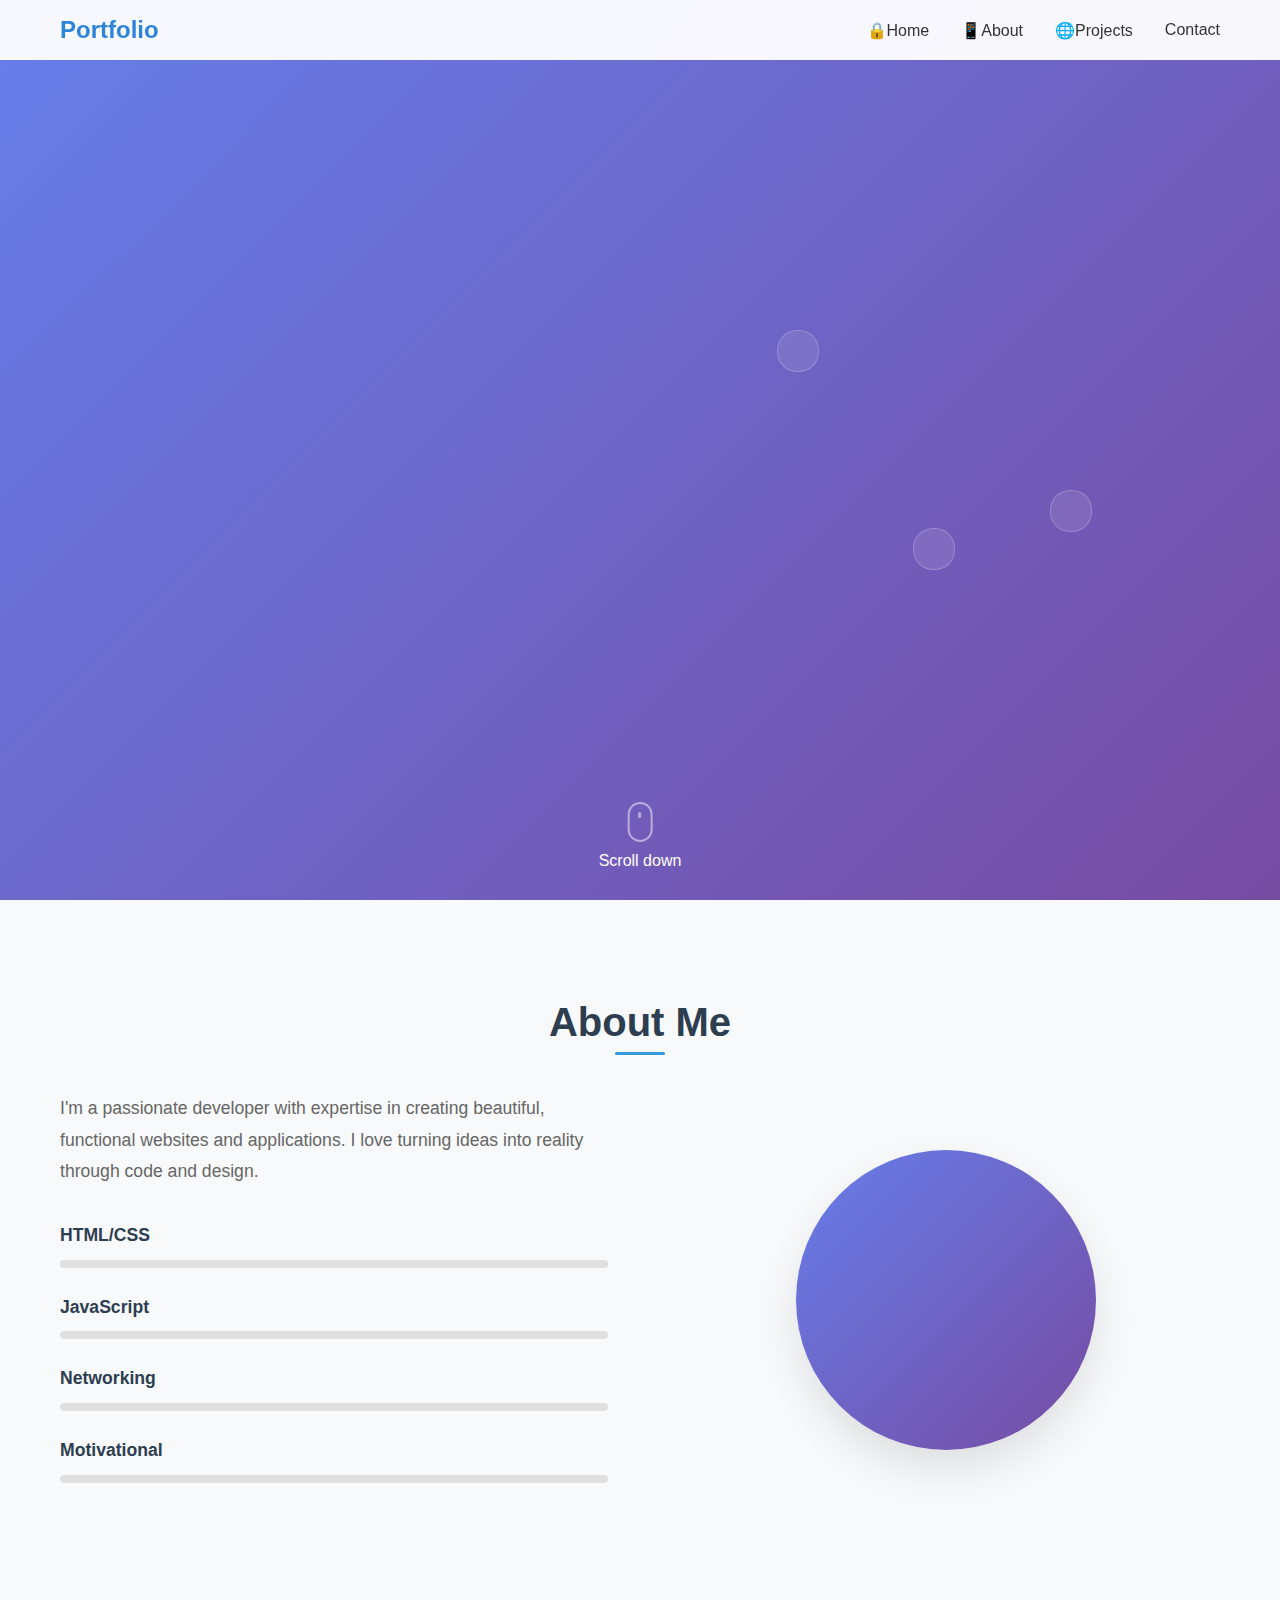
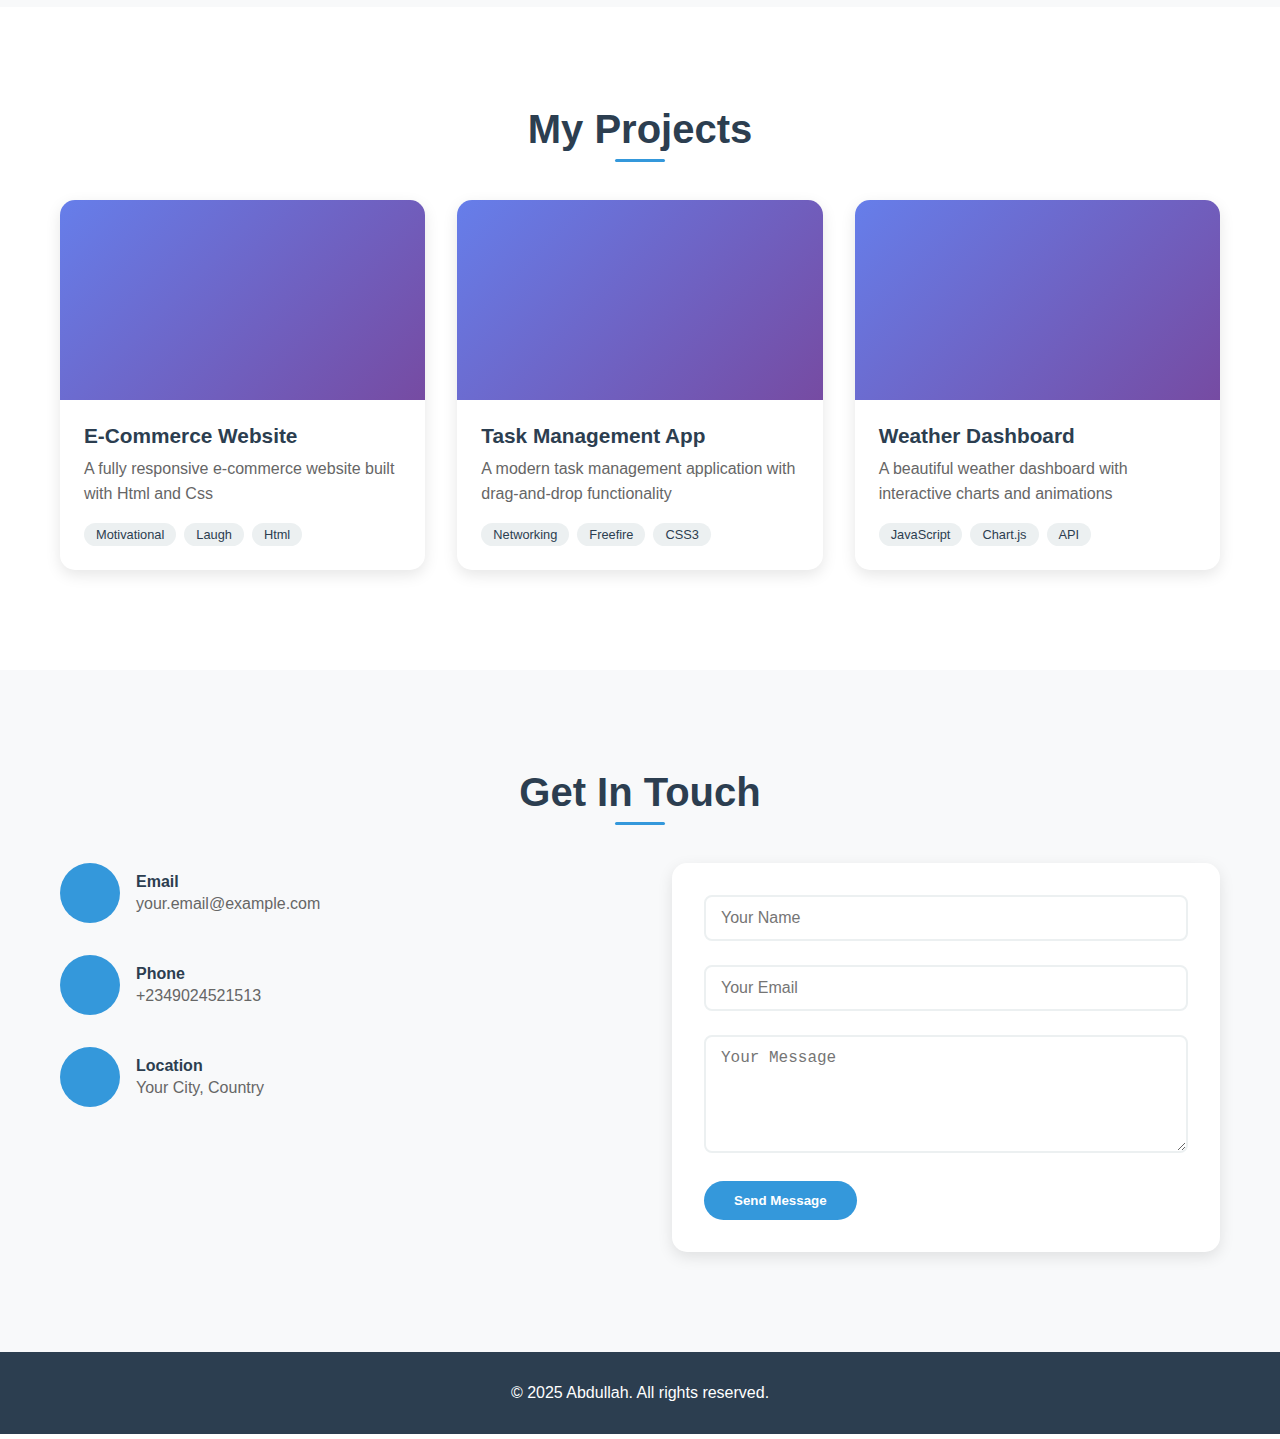
<file: index.html>
<!DOCTYPE html>
<html lang="en">
<head>
    <meta charset="UTF-8">
    <meta name="viewport" content="width=device-width, initial-scale=1.0">
    <title>porfolio</title>
    <link rel="stylesheet" href="wrap.css">
</head>
<body>
     <nav class="navbar">
        <div class="nav-container">
            <div class="nav-logo">
                <a href="#home">Portfolio</a>
            </div>
            <ul class="nav-menu">
                <li class="nav-item">
                    <a href="#home" class="nav-link">🔒Home</a>
                </li>
                <li class="nav-item">
                    <a href="#about" class="nav-link">📱About</a>
                </li>
                <li class="nav-item">
                    <a href="#projects" class="nav-link">🌐Projects</a>
                </li>
                <li class="nav-item">
                    <a href="#contact" class="nav-link">Contact</a>
                </li>
            </ul>
            <div class="hamburger">
                <span class="bar"></span>
                <span class="bar"></span>
                <span class="bar"></span>
            </div>
        </div>
    </nav>
    <section id="home" class="hero">
        <div class="hero-content">
            <div class="hero-text">
                <h1 class="hero-title">
                    <span class="typing-text">Hi, I'm Abdulroqeeb</span>
                </h1>
                <p class="hero-subtitle fade-in-up">
                    Cyber expert & Developer
                </p>
                <div class="hero-buttons fade-in-up">
                    <a href="#projects" class="btn btn-primary">View My Work</a>
                    <a href="#contact" class="btn btn-secondary">Get In Touch</a>
                </div>
            </div>
            <div class="hero-image">
                <div class="floating-card">
                    <i class="fas fa-code"></i>
                </div>
                <div class="floating-card delay-1">
                    <i class="fas fa-palette"></i>
                </div>
                <div class="floating-card delay-2">
                    <i class="fas fa-lightbulb"></i>
                </div>
            </div>
        </div>
        <div class="scroll-indicator">
            <div class="mouse">
                <div class="wheel"></div>
            </div>
            <p>Scroll down</p>
        </div>
    </section>
    <section id="about" class="about">
        <div class="container">
            <h2 class="section-title" data-aos="fade-up">About Me</h2>
            <div class="about-content">
                <div class="about-text" data-aos="fade-right">
                    <p>
                        I'm a passionate developer with expertise in creating beautiful, 
                        functional websites and applications. I love turning ideas into 
                        reality through code and design.
                    </p>
                    <div class="skills">
                        <div class="skill-item">
                            <span class="skill-name">HTML/CSS</span>
                            <div class="skill-bar">
                                <div class="skill-progress" data-width="90%"></div>
                            </div>
                        </div>
                        <div class="skill-item">
                            <span class="skill-name">JavaScript</span>
                            <div class="skill-bar">
                                <div class="skill-progress" data-width="85%"></div>
                            </div>
                        </div>
                        <div class="skill-item">
                            <span class="skill-name">Networking</span>
                            <div class="skill-bar">
                                <div class="skill-progress" data-width="80%"></div>
                            </div>
                        </div>
                        <div class="skill-item">
                            <span class="skill-name">Motivational</span>
                            <div class="skill-bar">
                                <div class="skill-progress" data-width="75%"></div>
                            </div>
                        </div>
                    </div>
                </div>
                <div class="about-image" data-aos="fade-left">
                    <div class="image-placeholder">
                        <i class="fas fa-user-circle"></i>
                    </div>
                </div>
            </div>
        </div>
    </section>
          <p></p>
    <section id="projects" class="projects">
        <div class="container">
            <h2 class="section-title" data-aos="fade-up">My Projects</h2>
            <div class="projects-grid">
                <div class="project-card" data-aos="zoom-in">
                    <div class="project-image">
                        <div class="project-overlay">
                            <div class="project-links">
                                <a href="#" class="project-link">
                                    <i class="fas fa-external-link-alt"></i>
                                </a>
                                <a href="#" class="project-link">
                                    <i class="fab fa-github"></i>
                                </a>
                            </div>
                        </div>
                    </div>
                    <div class="project-info">
                        <h3 class="project-title">E-Commerce Website</h3>
                        <p class="project-description">
                            A fully responsive e-commerce website built with Html and Css
                        </p>
                        <div class="project-tech">
                            <span class="tech-tag">Motivational</span>
                            <span class="tech-tag">Laugh</span>
                            <span class="tech-tag">Html</span>
                        </div>
                    </div>
                </div>

                <div class="project-card" >
                    <div class="project-image">
                        <div class="project-overlay">
                            <div class="project-links">
                                <a href="#" class="project-link">
                                    <i class="fas fa-external-link-alt"></i>
                                </a>
                                <a href="#" class="project-link">
                                    <i class="fab fa-github"></i>
                                </a>
                            </div>
                        </div>
                    </div>
                    <div class="project-info">
                        <h3 class="project-title">Task Management App</h3>
                        <p class="project-description">
                            A modern task management application with drag-and-drop functionality
                        </p>
                        <div class="project-tech">
                            <span class="tech-tag">Networking</span>
                            <span class="tech-tag">Freefire</span>
                            <span class="tech-tag">CSS3</span>
                        </div>
                    </div>
                </div>

                <div class="project-card" >
                    <div class="project-image">
                        <div class="project-overlay">
                            <div class="project-links">
                                <a href="#" class="project-link">
                                    <i class="fas fa-external-link-alt"></i>
                                </a>
                                <a href="#" class="project-link">
                                    <i class="fab fa-github"></i>
                                </a>
                            </div>
                        </div>
                    </div>
                    <div class="project-info">
                        <h3 class="project-title">Weather Dashboard</h3>
                        <p class="project-description">
                            A beautiful weather dashboard with interactive charts and animations
                        </p>
                        <div class="project-tech">
                            <span class="tech-tag">JavaScript</span>
                            <span class="tech-tag">Chart.js</span>
                            <span class="tech-tag">API</span>
                        </div>
                    </div>
                </div>
            </div>
        </div>
    </section>
    <section id="contact" class="contact">
        <div class="container">
            <h2 class="section-title" data-aos="fade-up">Get In Touch</h2>
            <div class="contact-content">
                <div class="contact-info" data-aos="fade-right">
                    <div class="contact-item">
                        <div class="contact-icon">
                            <i class="fas fa-envelope"></i>
                        </div>
                        <div class="contact-details">
                            <h4>Email</h4>
                            <p>your.email@example.com</p>
                        </div>
                    </div>
                    <div class="contact-item">
                        <div class="contact-icon">
                            <i class="fas fa-phone"></i>
                        </div>
                        <div class="contact-details">
                            <h4>Phone</h4>
                            <p>+2349024521513</p>
                        </div>
                    </div>
                    <div class="contact-item">
                        <div class="contact-icon">
                            <i class="fas fa-map-marker-alt"></i>
                        </div>
                        <div class="contact-details">
                            <h4>Location</h4>
                            <p>Your City, Country</p>
                        </div>
                    </div>
                    
                </div>
                <div class="contact-form" data-aos="fade-left">
                    <form>
                        <div class="form-group">
                            <input type="text" class="form-input" placeholder="Your Name" required>
                        </div>
                        <div class="form-group">
                            <input type="email" class="form-input" placeholder="Your Email" required>
                        </div>
                        <div class="form-group">
                            <textarea class="form-input" rows="5" placeholder="Your Message" required></textarea>
                        </div>
                        <button type="submit" class="btn btn-primary">Send Message</button>
                    </form>
                </div>
            </div>
        </div>
    </section>

    <footer class="footer">
        <div class="container">
            <p>&copy; 2025 Abdullah. All rights reserved.</p>
        </div>
    </footer>
</body>

</html>
</file>
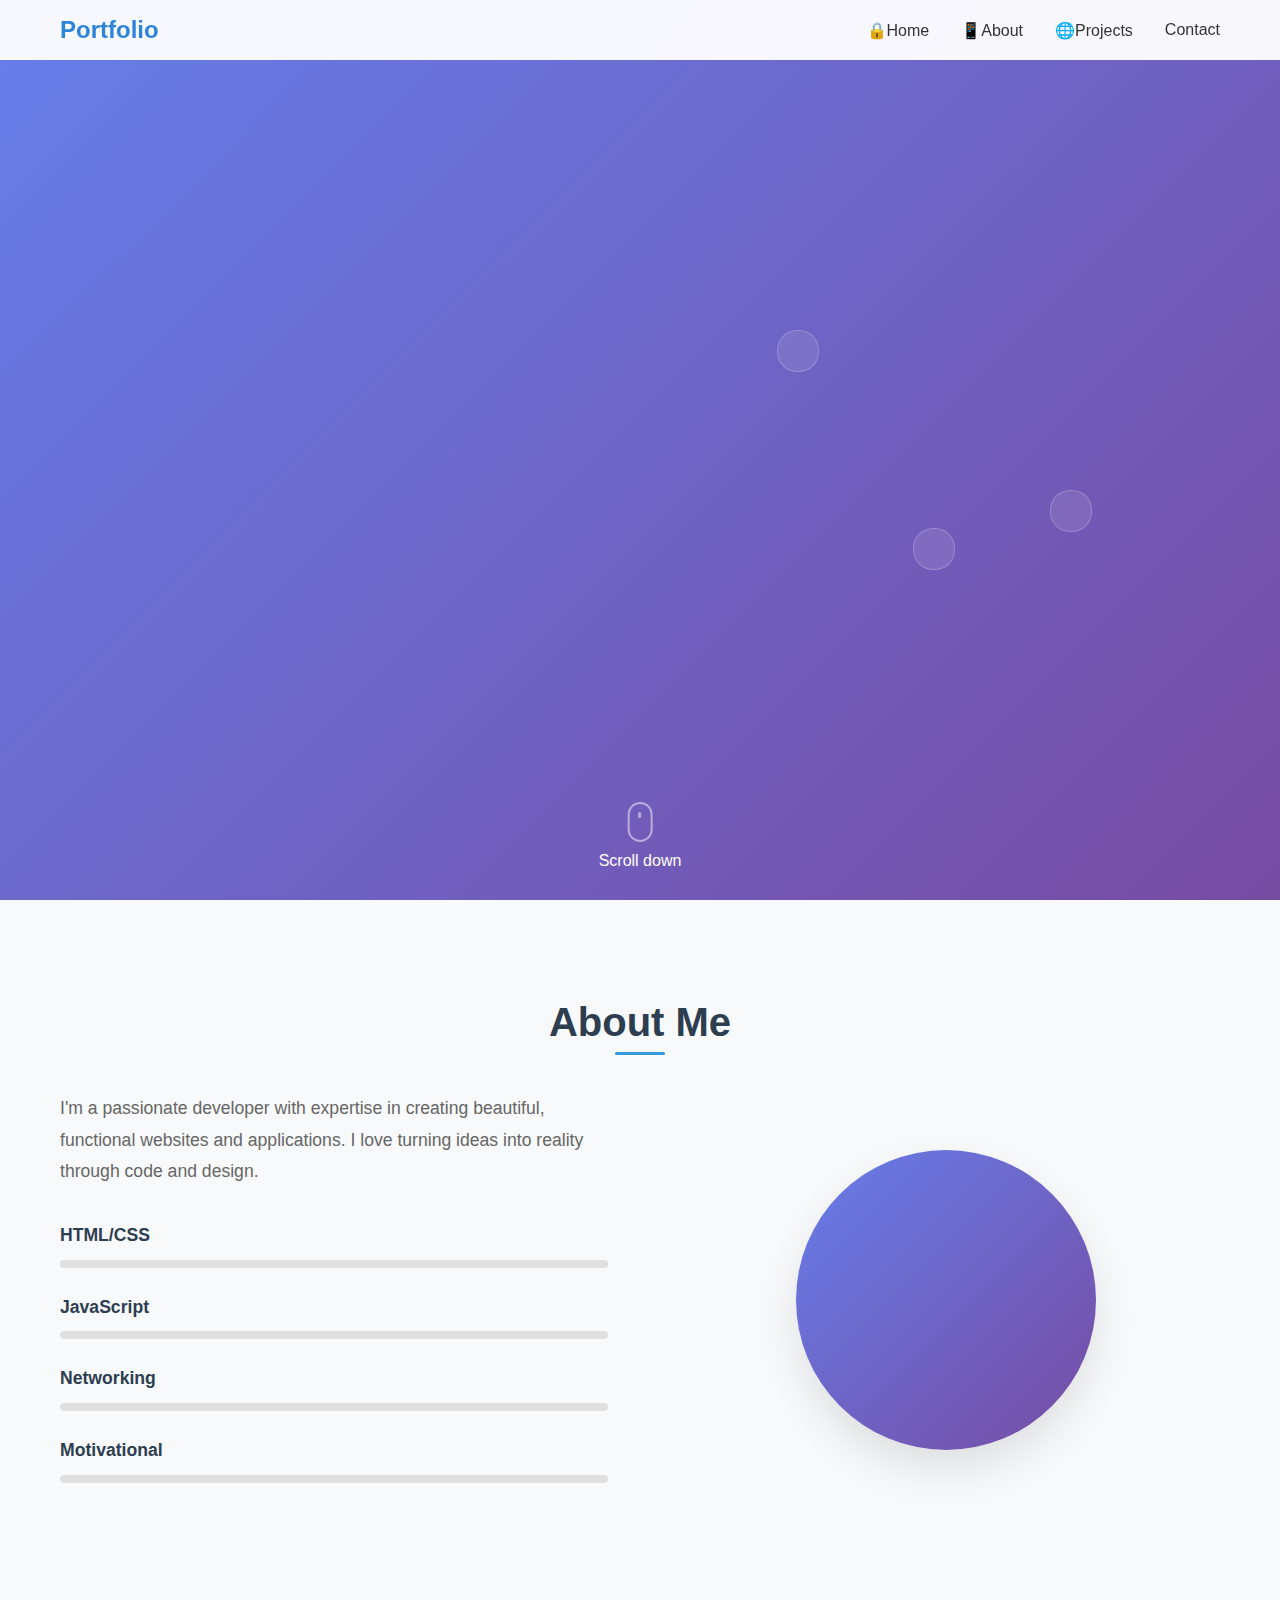
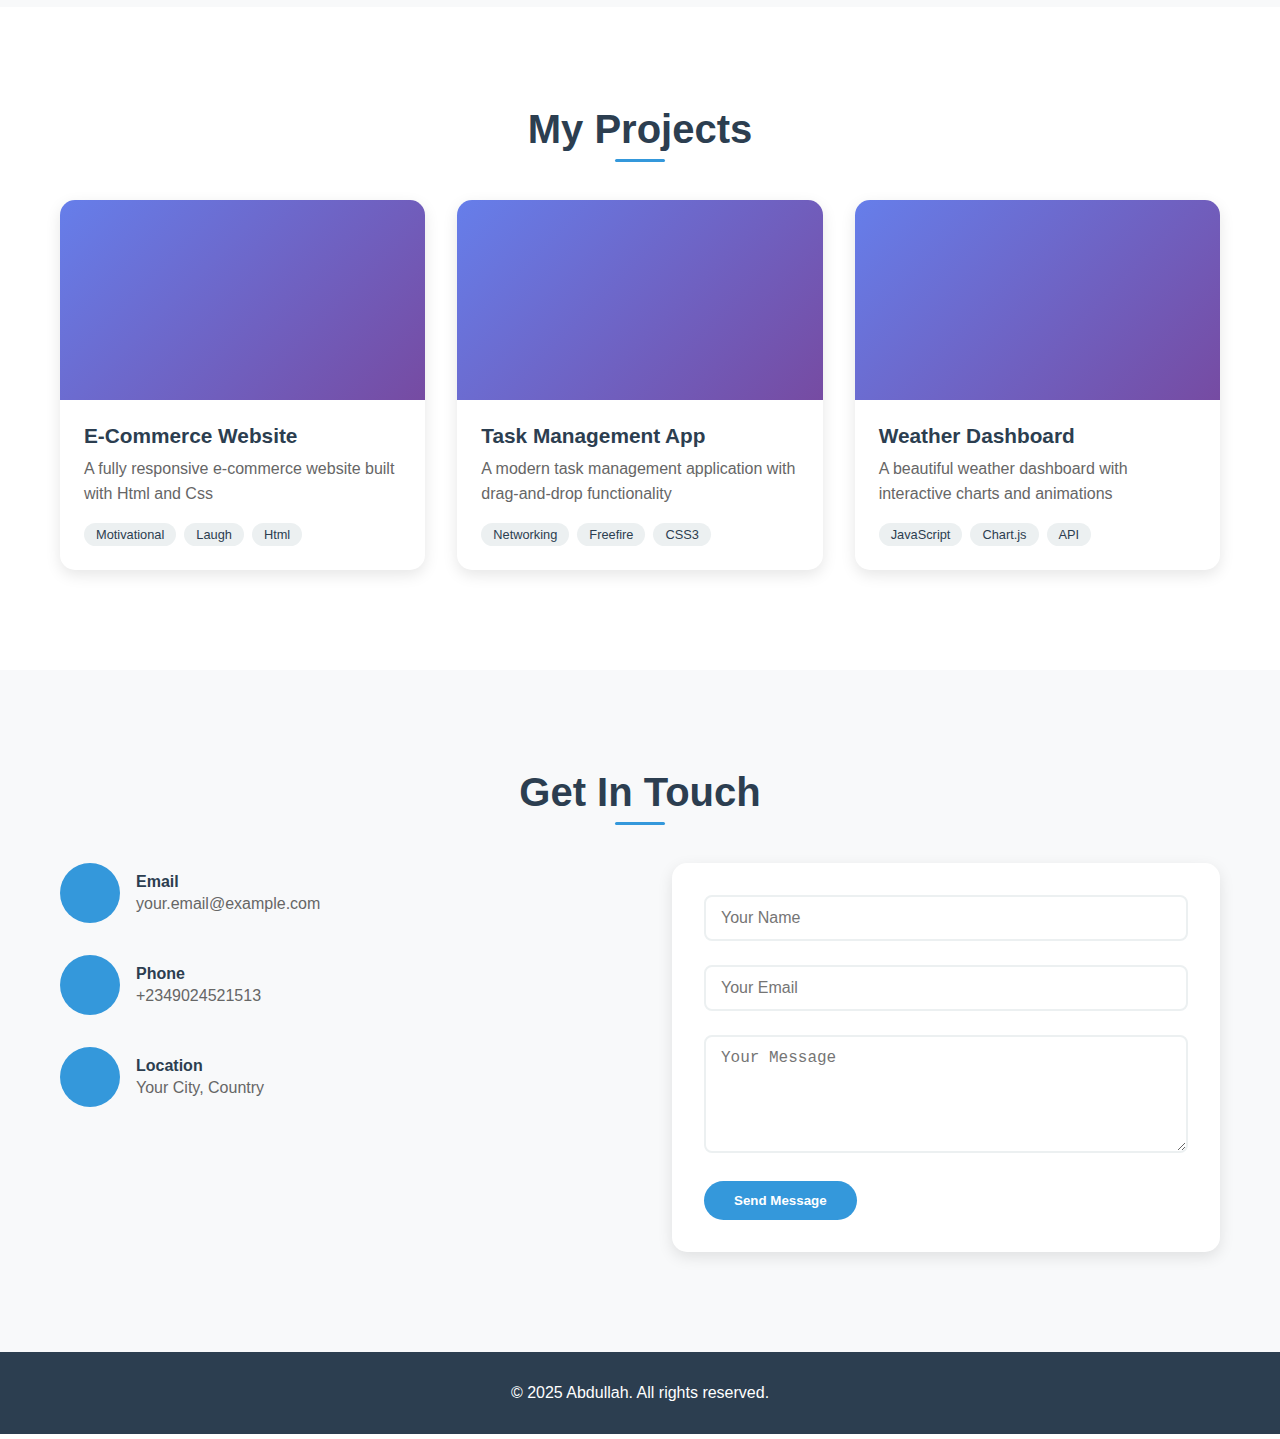
<file: wrap.html>
<!DOCTYPE html>
<html lang="en">
<head>
    <meta charset="UTF-8">
    <meta name="viewport" content="width=device-width, initial-scale=1.0">
    <title>Document</title>
    <link rel="stylesheet" href="wrap.css">
</head>
<body>
     <nav class="navbar">
        <div class="nav-container">
            <div class="nav-logo">
                <a href="#home">Portfolio</a>
            </div>
            <ul class="nav-menu">
                <li class="nav-item">
                    <a href="#home" class="nav-link">🔒Home</a>
                </li>
                <li class="nav-item">
                    <a href="#about" class="nav-link">📱About</a>
                </li>
                <li class="nav-item">
                    <a href="#projects" class="nav-link">🌐Projects</a>
                </li>
                <li class="nav-item">
                    <a href="#contact" class="nav-link">Contact</a>
                </li>
            </ul>
            <div class="hamburger">
                <span class="bar"></span>
                <span class="bar"></span>
                <span class="bar"></span>
            </div>
        </div>
    </nav>
    <section id="home" class="hero">
        <div class="hero-content">
            <div class="hero-text">
                <h1 class="hero-title">
                    <span class="typing-text">Hi, I'm Abdulroqeeb</span>
                </h1>
                <p class="hero-subtitle fade-in-up">
                    Cyber expert & Developer
                </p>
                <div class="hero-buttons fade-in-up">
                    <a href="#projects" class="btn btn-primary">View My Work</a>
                    <a href="#contact" class="btn btn-secondary">Get In Touch</a>
                </div>
            </div>
            <div class="hero-image">
                <div class="floating-card">
                    <i class="fas fa-code"></i>
                </div>
                <div class="floating-card delay-1">
                    <i class="fas fa-palette"></i>
                </div>
                <div class="floating-card delay-2">
                    <i class="fas fa-lightbulb"></i>
                </div>
            </div>
        </div>
        <div class="scroll-indicator">
            <div class="mouse">
                <div class="wheel"></div>
            </div>
            <p>Scroll down</p>
        </div>
    </section>
    <section id="about" class="about">
        <div class="container">
            <h2 class="section-title" data-aos="fade-up">About Me</h2>
            <div class="about-content">
                <div class="about-text" data-aos="fade-right">
                    <p>
                        I'm a passionate developer with expertise in creating beautiful, 
                        functional websites and applications. I love turning ideas into 
                        reality through code and design.
                    </p>
                    <div class="skills">
                        <div class="skill-item">
                            <span class="skill-name">HTML/CSS</span>
                            <div class="skill-bar">
                                <div class="skill-progress" data-width="90%"></div>
                            </div>
                        </div>
                        <div class="skill-item">
                            <span class="skill-name">JavaScript</span>
                            <div class="skill-bar">
                                <div class="skill-progress" data-width="85%"></div>
                            </div>
                        </div>
                        <div class="skill-item">
                            <span class="skill-name">Networking</span>
                            <div class="skill-bar">
                                <div class="skill-progress" data-width="80%"></div>
                            </div>
                        </div>
                        <div class="skill-item">
                            <span class="skill-name">Motivational</span>
                            <div class="skill-bar">
                                <div class="skill-progress" data-width="75%"></div>
                            </div>
                        </div>
                    </div>
                </div>
                <div class="about-image" data-aos="fade-left">
                    <div class="image-placeholder">
                        <i class="fas fa-user-circle"></i>
                    </div>
                </div>
            </div>
        </div>
    </section>
          <p></p>
    <section id="projects" class="projects">
        <div class="container">
            <h2 class="section-title" data-aos="fade-up">My Projects</h2>
            <div class="projects-grid">
                <div class="project-card" data-aos="zoom-in">
                    <div class="project-image">
                        <div class="project-overlay">
                            <div class="project-links">
                                <a href="#" class="project-link">
                                    <i class="fas fa-external-link-alt"></i>
                                </a>
                                <a href="#" class="project-link">
                                    <i class="fab fa-github"></i>
                                </a>
                            </div>
                        </div>
                    </div>
                    <div class="project-info">
                        <h3 class="project-title">E-Commerce Website</h3>
                        <p class="project-description">
                            A fully responsive e-commerce website built with Html and Css
                        </p>
                        <div class="project-tech">
                            <span class="tech-tag">Motivational</span>
                            <span class="tech-tag">Laugh</span>
                            <span class="tech-tag">Html</span>
                        </div>
                    </div>
                </div>

                <div class="project-card" >
                    <div class="project-image">
                        <div class="project-overlay">
                            <div class="project-links">
                                <a href="#" class="project-link">
                                    <i class="fas fa-external-link-alt"></i>
                                </a>
                                <a href="#" class="project-link">
                                    <i class="fab fa-github"></i>
                                </a>
                            </div>
                        </div>
                    </div>
                    <div class="project-info">
                        <h3 class="project-title">Task Management App</h3>
                        <p class="project-description">
                            A modern task management application with drag-and-drop functionality
                        </p>
                        <div class="project-tech">
                            <span class="tech-tag">Networking</span>
                            <span class="tech-tag">Freefire</span>
                            <span class="tech-tag">CSS3</span>
                        </div>
                    </div>
                </div>

                <div class="project-card" >
                    <div class="project-image">
                        <div class="project-overlay">
                            <div class="project-links">
                                <a href="#" class="project-link">
                                    <i class="fas fa-external-link-alt"></i>
                                </a>
                                <a href="#" class="project-link">
                                    <i class="fab fa-github"></i>
                                </a>
                            </div>
                        </div>
                    </div>
                    <div class="project-info">
                        <h3 class="project-title">Weather Dashboard</h3>
                        <p class="project-description">
                            A beautiful weather dashboard with interactive charts and animations
                        </p>
                        <div class="project-tech">
                            <span class="tech-tag">JavaScript</span>
                            <span class="tech-tag">Chart.js</span>
                            <span class="tech-tag">API</span>
                        </div>
                    </div>
                </div>
            </div>
        </div>
    </section>
    <section id="contact" class="contact">
        <div class="container">
            <h2 class="section-title" data-aos="fade-up">Get In Touch</h2>
            <div class="contact-content">
                <div class="contact-info" data-aos="fade-right">
                    <div class="contact-item">
                        <div class="contact-icon">
                            <i class="fas fa-envelope"></i>
                        </div>
                        <div class="contact-details">
                            <h4>Email</h4>
                            <p>your.email@example.com</p>
                        </div>
                    </div>
                    <div class="contact-item">
                        <div class="contact-icon">
                            <i class="fas fa-phone"></i>
                        </div>
                        <div class="contact-details">
                            <h4>Phone</h4>
                            <p>+2349024521513</p>
                        </div>
                    </div>
                    <div class="contact-item">
                        <div class="contact-icon">
                            <i class="fas fa-map-marker-alt"></i>
                        </div>
                        <div class="contact-details">
                            <h4>Location</h4>
                            <p>Your City, Country</p>
                        </div>
                    </div>
                    
                </div>
                <div class="contact-form" data-aos="fade-left">
                    <form>
                        <div class="form-group">
                            <input type="text" class="form-input" placeholder="Your Name" required>
                        </div>
                        <div class="form-group">
                            <input type="email" class="form-input" placeholder="Your Email" required>
                        </div>
                        <div class="form-group">
                            <textarea class="form-input" rows="5" placeholder="Your Message" required></textarea>
                        </div>
                        <button type="submit" class="btn btn-primary">Send Message</button>
                    </form>
                </div>
            </div>
        </div>
    </section>

    <footer class="footer">
        <div class="container">
            <p>&copy; 2025 Abdullah. All rights reserved.</p>
        </div>
    </footer>
</body>
</html>
</file>
<file: wrap.css>
*{
    margin: 0;
    padding: 0;
    box-sizing: border-box;
}
body{
    overflow-x: hidden;
    font-family: sans-serif;
    color: green;
}
.container {
    max-width: 1200px;
    margin: 0 auto;
    padding: 0 20px;
}

.navbar {
    position: fixed;
    top: 0;
    width: 100%;
    background: rgba(255, 255, 255, 0.95);
    backdrop-filter: blur(10px);
    z-index: 1000;
    padding: 1rem 0;
    transition: all 0.3s ease;
}

.navbar.scrolled {
    background: rgba(255, 255, 255, 0.98);
    box-shadow: 0 2px 20px rgba(0, 0, 0, 0.1);
}

.nav-container {
    max-width: 1200px;
    margin: 0 auto;
    padding: 0 20px;
    display: flex;
    justify-content: space-between;
    align-items: center;
}

.nav-logo a {
    font-size: 1.5rem;
    font-weight: bold;
    text-decoration: none;
    color: #1073d5e0;
    transition: color 0.3s ease;
}

.nav-logo a:hover {
    color: #3498db;
}

.nav-menu {
    display: flex;
    list-style: none;
    gap: 2rem;
}

.nav-link {
    text-decoration: none;
    color: #333;
    font-weight: 500;
    position: relative;
    transition: color 0.3s ease;
}

.nav-link:hover {
    color: #3498db;
}

.nav-link::after {
    content: '';
    position: absolute;
    bottom: -5px;
    left: 0;
    width: 0;
    height: 2px;
    background: #3498db;
    transition: width 0.3s ease;
}

.nav-link:hover::after {
    width: 100%;
}

.hamburger {
    display: none;
    flex-direction: column;
    cursor: pointer;
}

.bar {
    width: 25px;
    height: 3px;
    background: #333;
    margin: 3px 0;
    transition: 0.3s;
}


.hero {
    min-height: 100vh;
    display: flex;
    align-items: center;
    justify-content: center;
    background: linear-gradient(135deg, #667eea 0%, #764ba2 100%);
    color: white;
    position: relative;
    overflow: hidden;
}

.hero::before {
    content: '';
    position: absolute;
    top: 0;
    left: 0;
    right: 0;
    bottom: 0;
    background: url('data:image/svg+xml,<svg xmlns="http://www.w3.org/2000/svg" viewBox="0 0 100 100"><defs><pattern id="grain" width="100" height="100" patternUnits="userSpaceOnUse"><circle cx="50" cy="50" r="0.5" fill="rgba(255,255,255,0.1)"/></pattern></defs><rect width="100" height="100" fill="url(%23grain)"/></svg>');
    opacity: 0.1;
}

.hero-content {
    display: grid;
    grid-template-columns: 1fr 1fr;
    gap: 4rem;
    align-items: center;
    max-width: 1200px;
    margin: 0 auto;
    padding: 0 20px;
    position: relative;
    z-index: 1;
}

.hero-title {
    font-size: 3.5rem;
    font-weight: 700;
    margin-bottom: 1rem;
    opacity: 0;
    animation: fadeInUp 1s ease forwards 0.5s;
}

.typing-text {
    position: relative;
    display: inline-block;
}

.typing-text::after {
    content: '|';
    position: absolute;
    right: -10px;
    animation: blink 1s infinite;
}

.hero-subtitle {
    font-size: 1.5rem;
    margin-bottom: 2rem;
    opacity: 0.9;
}

.hero-buttons {
    display: flex;
    gap: 1rem;
    margin-top: 2rem;
}

.btn {
    padding: 12px 30px;
    border: none;
    border-radius: 50px;
    text-decoration: none;
    font-weight: 600;
    transition: all 0.3s ease;
    cursor: pointer;
    position: relative;
    overflow: hidden;
}

.btn-primary {
    background: #3498db;
    color: white;
}

.btn-primary:hover {
    background: #2980b9;
    transform: translateY(-2px);
    box-shadow: 0 10px 20px rgba(52, 152, 219, 0.3);
}

.btn-secondary {
    background: transparent;
    color: white;
    border: 2px solid white;
}

.btn-secondary:hover {
    background: white;
    color: #333;
    transform: translateY(-2px);
    box-shadow: 0 10px 20px rgba(255, 255, 255, 0.3);
}

.hero-image {
    position: relative;
    display: flex;
    justify-content: center;
    align-items: center;
    height: 400px;
}

.floating-card {
    position: absolute;
    background: rgba(255, 255, 255, 0.1);
    backdrop-filter: blur(10px);
    border: 1px solid rgba(255, 255, 255, 0.2);
    border-radius: 20px;
    padding: 20px;
    animation: float 6s ease-in-out infinite;
}

.floating-card i {
    font-size: 2rem;
    color: white;
}

.floating-card:nth-child(1) {
    top: 20%;
    left: 20%;
}

.floating-card:nth-child(2) {
    top: 60%;
    right: 20%;
    animation-delay: -2s;
}

.floating-card:nth-child(3) {
    bottom: 20%;
    left: 50%;
    transform: translateX(-50%);
    animation-delay: -4s;
}

.scroll-indicator {
    position: absolute;
    bottom: 30px;
    left: 50%;
    transform: translateX(-50%);
    text-align: center;
    animation: bounce 2s infinite;
}

.mouse {
    width: 25px;
    height: 40px;
    border: 2px solid rgba(255, 255, 255, 0.5);
    border-radius: 15px;
    position: relative;
    margin: 0 auto 10px;
}

.wheel {
    width: 3px;
    height: 6px;
    background: rgba(255, 255, 255, 0.5);
    border-radius: 2px;
    position: absolute;
    top: 8px;
    left: 50%;
    transform: translateX(-50%);
    animation: scroll 2s infinite;
}

.section-title {
    font-size: 2.5rem;
    text-align: center;
    margin-bottom: 3rem;
    position: relative;
    color: #2c3e50;
}

.section-title::after {
    content: '';
    position: absolute;
    bottom: -10px;
    left: 50%;
    transform: translateX(-50%);
    width: 50px;
    height: 3px;
    background: #3498db;
    border-radius: 2px;
}

.about {
    padding: 100px 0;
    background: #f8f9fa;
}

.about-content {
    display: grid;
    grid-template-columns: 1fr 1fr;
    gap: 4rem;
    align-items: center;
}

.about-text {
    font-size: 1.1rem;
    line-height: 1.8;
    color: #666;
}

.about-text p {
    margin-bottom: 2rem;
}

.skills {
    margin-top: 2rem;
}

.skill-item {
    margin-bottom: 1.5rem;
}

.skill-name {
    display: block;
    margin-bottom: 0.5rem;
    font-weight: 600;
    color: #2c3e50;
}

.skill-bar {
    height: 8px;
    background: #e0e0e0;
    border-radius: 4px;
    overflow: hidden;
}

.skill-progress {
    height: 100%;
    background: linear-gradient(90deg, #3498db, #2980b9);
    border-radius: 4px;
    width: 0;
    transition: width 2s ease;
}

.about-image {
    text-align: center;
}

.image-placeholder {
    width: 300px;
    height: 300px;
    background: linear-gradient(135deg, #667eea 0%, #764ba2 100%);
    border-radius: 50%;
    display: flex;
    align-items: center;
    justify-content: center;
    margin: 0 auto;
    box-shadow: 0 20px 40px rgba(0, 0, 0, 0.1);
    transition: transform 0.3s ease;
}

.image-placeholder:hover {
    transform: scale(1.05);
}

.image-placeholder i {
    font-size: 4rem;
    color: white;
}

.projects {
    padding: 100px 0;
    background: white;
}

.projects-grid {
    display: grid;
    grid-template-columns: repeat(auto-fit, minmax(350px, 1fr));
    gap: 2rem;
}

.project-card {
    background: white;
    border-radius: 15px;
    overflow: hidden;
    box-shadow: 0 5px 15px rgba(0, 0, 0, 0.1);
    transition: all 0.3s ease;
    position: relative;
}

.project-card:hover {
    transform: translateY(-10px);
    box-shadow: 0 20px 40px rgba(0, 0, 0, 0.15);
}

.project-image {
    height: 200px;
    background: linear-gradient(135deg, #667eea 0%, #764ba2 100%);
    position: relative;
    overflow: hidden;
}

.project-overlay {
    position: absolute;
    top: 0;
    left: 0;
    right: 0;
    bottom: 0;
    background: rgba(0, 0, 0, 0.8);
    display: flex;
    align-items: center;
    justify-content: center;
    opacity: 0;
    transition: opacity 0.3s ease;
}

.project-card:hover .project-overlay {
    opacity: 1;
}

.project-links {
    display: flex;
    gap: 1rem;
}

.project-link {
    width: 50px;
    height: 50px;
    background: #3498db;
    color: white;
    display: flex;
    align-items: center;
    justify-content: center;
    border-radius: 50%;
    text-decoration: none;
    transition: all 0.3s ease;
    transform: translateY(20px);
}

.project-card:hover .project-link {
    transform: translateY(0);
}

.project-link:hover {
    background: #2980b9;
    transform: scale(1.1);
}

.project-info {
    padding: 1.5rem;
}

.project-title {
    font-size: 1.3rem;
    margin-bottom: 0.5rem;
    color: #2c3e50;
}

.project-description {
    color: #666;
    margin-bottom: 1rem;
    line-height: 1.6;
}

.project-tech {
    display: flex;
    gap: 0.5rem;
    flex-wrap: wrap;
}

.tech-tag {
    background: #ecf0f1;
    color: #2c3e50;
    padding: 0.25rem 0.75rem;
    border-radius: 15px;
    font-size: 0.8rem;
    font-weight: 500;
}

.contact {
    padding: 100px 0;
    background: #f8f9fa;
}

.contact-content {
    display: grid;
    grid-template-columns: 1fr 1fr;
    gap: 4rem;
}

.contact-item {
    display: flex;
    align-items: center;
    margin-bottom: 2rem;
}

.contact-icon {
    width: 60px;
    height: 60px;
    background: #3498db;
    color: white;
    display: flex;
    align-items: center;
    justify-content: center;
    border-radius: 50%;
    margin-right: 1rem;
    transition: transform 0.3s ease;
}

.contact-icon:hover {
    transform: scale(1.1);
}

.contact-details h4 {
    margin-bottom: 0.25rem;
    color: #2c3e50;
}

.contact-details p {
    color: #666;
}

.social-links {
    display: flex;
    gap: 1rem;
    margin-top: 2rem;
}

.social-link {
    width: 50px;
    height: 50px;
    background: #ecf0f1;
    color: #2c3e50;
    display: flex;
    align-items: center;
    justify-content: center;
    border-radius: 50%;
    text-decoration: none;
    transition: all 0.3s ease;
}

.social-link:hover {
    background: #3498db;
    color: white;
    transform: translateY(-3px);
}

.contact-form {
    background: white;
    padding: 2rem;
    border-radius: 15px;
    box-shadow: 0 5px 15px rgba(0, 0, 0, 0.1);
}

.form-group {
    margin-bottom: 1.5rem;
}

.form-input {
    width: 100%;
    padding: 12px 15px;
    border: 2px solid #ecf0f1;
    border-radius: 8px;
    font-size: 1rem;
    transition: border-color 0.3s ease;
    outline: none;
}

.form-input:focus {
    border-color: #3498db;
}

.footer {
    background: #2c3e50;
    color: white;
    text-align: center;
    padding: 2rem 0;
}

@keyframes fadeInUp {
    from {
        opacity: 0;
        transform: translateY(30px);
    }
    to {
        opacity: 1;
        transform: translateY(0);
    }
}

@keyframes blink {
    0%, 50% { opacity: 1; }
    51%, 100% { opacity: 0; }
}

@keyframes float {
    0%, 100% { transform: translateY(0px); }
    50% { transform: translateY(-20px); }
}

@keyframes bounce {
    0%, 20%, 50%, 80%, 100% {
        transform: translateY(0) translateX(-50%);
    }
    40% {
        transform: translateY(-10px) translateX(-50%);
    }
    60% {
        transform: translateY(-5px) translateX(-50%);
    }
}

@keyframes scroll {
    0% { transform: translateX(-50%) translateY(0); opacity: 0; }
    50% { opacity: 1; }
    100% { transform: translateX(-50%) translateY(15px); opacity: 0; }
}

.fade-in-up {
    opacity: 0;
    animation: fadeInUp 1s ease forwards 1s;
}
</file>
